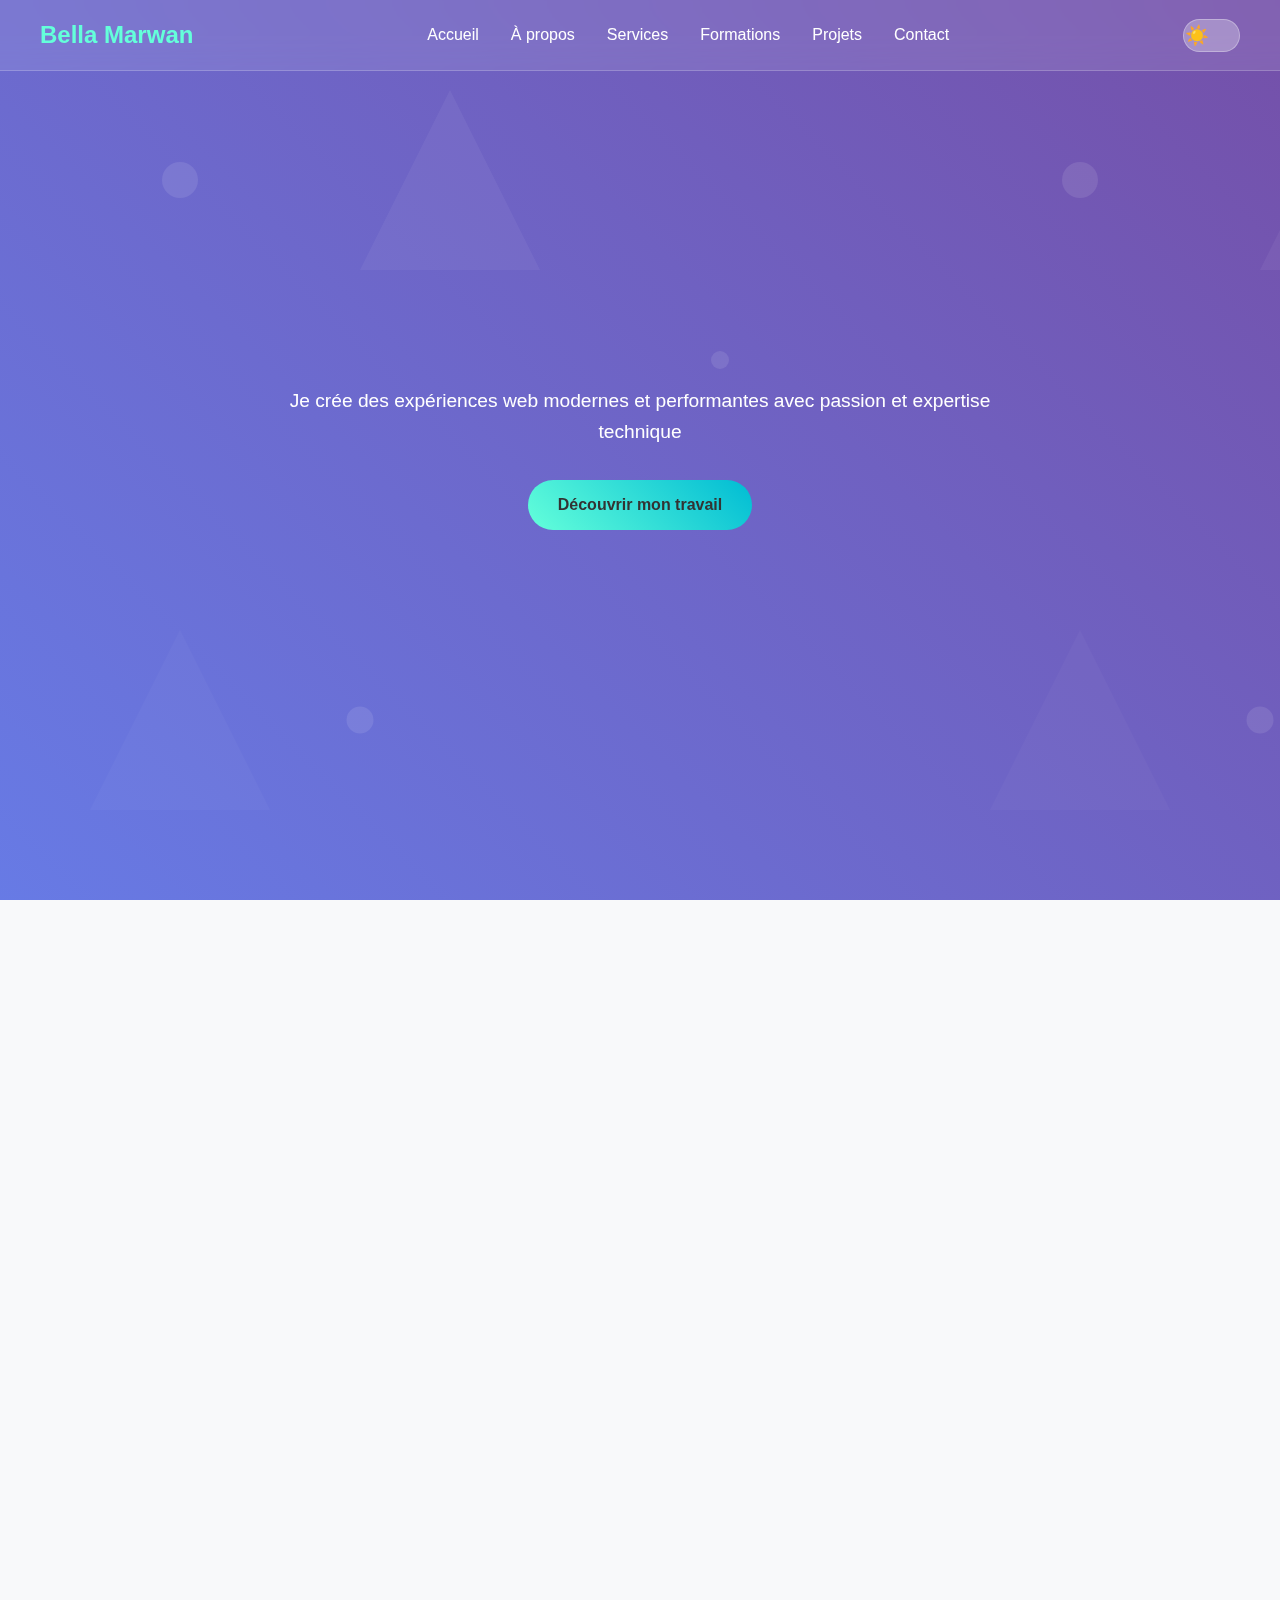
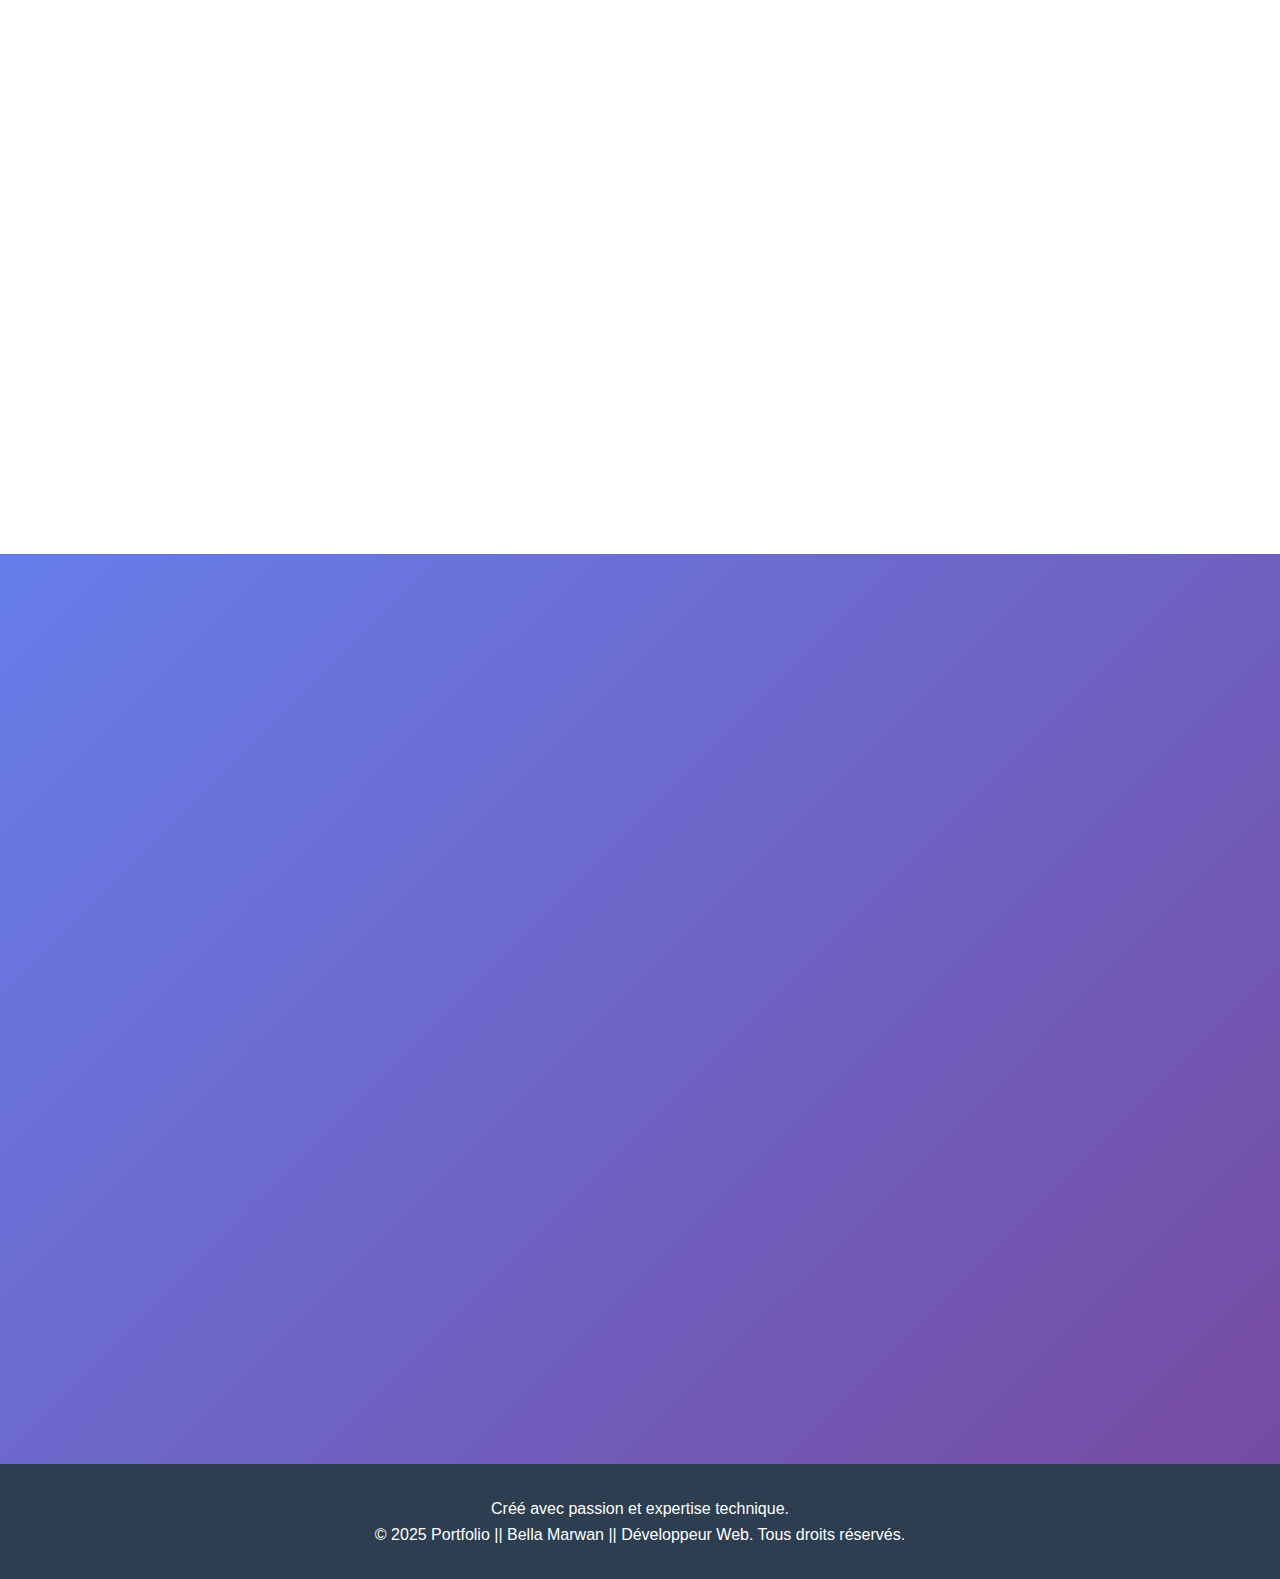
<file: index.html>
<!DOCTYPE html>
<html lang="fr">
  <head>
    <meta charset="UTF-8" />
    <meta name="viewport" content="width=device-width, initial-scale=1.0" />
    <title>Portfolio - Développeur Web</title>
    <link rel="icon" type="image/png" href="Public/mb.png" />
    <link rel="stylesheet" href="style.css" />
  </head>
  <body>
    <!-- Navigation -->
    <nav>
      <div class="nav-container">
        <div class="logo">Bella Marwan</div>
        <ul class="nav-menu">
          <li><a href="#accueil">Accueil</a></li>
          <li><a href="#apropos">À propos</a></li>
          <li><a href="#services">Services</a></li>
          <li><a href="#formations">Formations</a></li>
          <li><a href="#projets">Projets</a></li>
          <li><a href="#contact">Contact</a></li>
        </ul>
        <div class="nav-controls">
          <button
            id="darkModeToggle"
            class="dark-mode-toggle"
            aria-label="Basculer le mode sombre"
          >
            <span class="sun-icon">☀️</span>
            <span class="moon-icon">🌙</span>
          </button>
          <div class="hamburger" id="hamburger">
            <span></span>
            <span></span>
            <span></span>
          </div>
        </div>
      </div>
    </nav>

    <!-- Menu Mobile avec effet cristal -->
    <div class="mobile-menu" id="mobileMenu">
      <ul>
        <li><a href="#accueil" class="mobile-link">Accueil</a></li>
        <li><a href="#apropos" class="mobile-link">À propos</a></li>
        <li><a href="#services" class="mobile-link">Services</a></li>
        <li><a href="#formations" class="mobile-link">Formations</a></li>
        <li><a href="#projets">Projets</a></li>
        <li><a href="#contact" class="mobile-link">Contact</a></li>
      </ul>
      <button
        id="darkModeToggleMobile"
        class="dark-mode-toggle mobile-dark-toggle"
      >
        <span class="sun-icon">☀️</span>
        <span class="moon-icon">🌙</span>
      </button>
    </div>

    <!-- Hero Section avec Parallaxe -->
    <section id="accueil" class="hero">
      <div class="parallax-bg"></div>
      <div class="parallax-layer layer1"></div>
      <div class="parallax-layer layer2"></div>
      <div class="hero-content">
        <h1>Développeur Web Full Stack</h1>
        <p>
          Je crée des expériences web modernes et performantes avec passion et
          expertise technique
        </p>
        <a href="#apropos" class="btn-primary">Découvrir mon travail</a>
      </div>
    </section>

    <!-- Section À propos -->
    <section id="apropos" class="about">
      <div class="container">
        <h2 class="fade-in-up">À Propos de Moi</h2>
        <div class="about-content fade-in-up">
          <div class="about-text">
            <p>
              Bonjour ! Je suis un développeur web passionné avec plusieurs
              années d'expérience dans la création d'applications web modernes
              et responsive. Ma mission est de transformer vos idées en
              solutions digitales innovantes.
            </p>

            <p>
              Je maîtrise les technologies front-end et back-end, ce qui me
              permet de concevoir des expériences utilisateur complètes, de la
              conception à la mise en production. Mon approche combine
              créativité, performance technique et attention aux détails.
            </p>

            <p>
              Toujours à l'affût des dernières tendances technologiques, je
              m'efforce de créer des sites web qui non seulement impressionnent
              visuellement, mais offrent également une expérience utilisateur
              exceptionnelle.
            </p>
          </div>
          <div class="about-image">
            <div class="profile-img">
              <img id="Moi" src="Public/Moi.png" alt="Photo Marwan" />
            </div>
          </div>
        </div>
      </div>
    </section>

    <!-- Section Services -->
    <section id="services">
      <div class="container">
        <h2 class="fade-in-up">Services Proposés</h2>
        <div class="services-grid fade-in-up">
          <div class="service-card">
            <div class="service-icon">🎨</div>
            <h3>Développement Frontend</h3>
            <p>
              Création d'interfaces utilisateur modernes et responsive avec
              HTML5, CSS3, JavaScript, React, Vue.js. Design adaptatif pour tous
              les appareils.
            </p>
          </div>

          <div class="service-card">
            <div class="service-icon">⚙️</div>
            <h3>Développement Backend</h3>
            <p>
              Développement d'APIs robustes et sécurisées avec Node.js, PHP,
              Python. Gestion de bases de données MySQL, MongoDB, PostgreSQL.
            </p>
          </div>

          <div class="service-card">
            <div class="service-icon">🚀</div>
            <h3>Applications Web Complètes</h3>
            <p>
              Développement full-stack d'applications web complexes, e-commerce,
              systèmes de gestion, plateformes collaboratives.
            </p>
          </div>

          <div class="service-card">
            <div class="service-icon">📱</div>
            <h3>Design Responsive</h3>
            <p>
              Création d'expériences utilisateur optimisées pour mobile,
              tablette et desktop. Interface intuitive et performante.
            </p>
          </div>

          <div class="service-card">
            <div class="service-icon">🔧</div>
            <h3>Maintenance & Optimisation</h3>
            <p>
              Maintenance technique, optimisation des performances, mises à jour
              sécuritaires et amélioration continue de vos applications.
            </p>
          </div>

          <div class="service-card">
            <div class="service-icon">💡</div>
            <h3>Conseil & Formation</h3>
            <p>
              Conseil en architecture web, audit de code, formation aux bonnes
              pratiques de développement et accompagnement technique.
            </p>
          </div>
        </div>
      </div>
    </section>

    <!-- Section Formations -->
    <section id="formations" class="formations">
      <div class="container">
        <h2 class="fade-in-up">Mes Formations</h2>
        <div class="formations-timeline fade-in-up">
          <div class="formation-item">
            <div class="formation-date">2023 - 2024</div>
            <h3>Master Développement Web & Mobile</h3>
            <p>
              École Supérieure d'Informatique - Spécialisation en technologies
              modernes, architecture microservices, développement mobile
              hybride.
            </p>
          </div>

          <div class="formation-item">
            <div class="formation-date">2022</div>
            <h3>Certification React.js Avancé</h3>
            <p>
              Formation intensive sur React.js, Redux, Next.js, hooks avancés,
              optimisation des performances et bonnes pratiques de
              développement.
            </p>
          </div>

          <div class="formation-item">
            <div class="formation-date">2021 - 2022</div>
            <h3>Licence Informatique</h3>
            <p>
              Université - Fondamentaux de l'informatique, algorithmique,
              structures de données, programmation orientée objet, bases de
              données.
            </p>
          </div>

          <div class="formation-item">
            <div class="formation-date">2021</div>
            <h3>Formation Full Stack JavaScript</h3>
            <p>
              Bootcamp intensif - Node.js, Express, MongoDB, JavaScript ES6+,
              développement d'APIs REST, déploiement cloud.
            </p>
          </div>

          <div class="formation-item">
            <div class="formation-date">2020</div>
            <h3>Certification Google Cloud Platform</h3>
            <p>
              Formation sur les services cloud, déploiement d'applications,
              gestion des bases de données cloud, sécurité et monitoring.
            </p>
          </div>
        </div>
      </div>
    </section>

    <!-- Section Projets -->
    <section id="projets" class="projects">
      <div class="container">
        <h2 class="fade-in-up">Mes Projets</h2>
        <div class="projects-carousel fade-in-up">
          <div class="carousel-container">
            <button class="carousel-btn prev-btn" id="prevBtn">‹</button>

            <div class="projects-wrapper">
              <div class="project-card active" data-project="1">
                <div class="project-image">
                  <img src="Public/e-com.png" alt="Projet EliteVTC" />
                </div>
                <div class="project-content">
                  <h3>EliteVTC</h3>
                  <p>Site vitrine pour chauffeur VTC</p>
                  <div class="project-tech">
                    <span>Vanilla</span>
                  </div>
                </div>
              </div>

              <div class="project-card" data-project="2">
                <div class="project-image">
                  <img src="Public/dashboard.png" alt="Projet Dashboard" />
                </div>
                <div class="project-content">
                  <h3>Dashboard Analytics</h3>
                  <p>
                    Interface d'administration avec visualisation de données
                  </p>
                  <div class="project-tech">
                    <span>Vue.js</span>
                    <span>Chart.js</span>
                    <span>Firebase</span>
                  </div>
                </div>
              </div>

              <div class="project-card" data-project="3">
                <div class="project-image">
                  <img src="Public/mobApp.png" alt="Projet Snack-Time" />
                </div>
                <div class="project-content">
                  <h3>Snack-Time</h3>
                  <p>Site web d'un restaurant qui propose divers choix</p>
                  <div class="project-tech">
                    <span>HTML</span>
                    <span>CSS3</span>
                    <span>JS</span>
                  </div>
                </div>
              </div>

              <div class="project-card" data-project="4">
                <div class="project-image">
                  <img src="Public/webApp.png" alt="Projet Web App" />
                </div>
                <div class="project-content">
                  <h3>Web App Collaborative</h3>
                  <p>Plateforme collaborative en temps réel</p>
                  <div class="project-tech">
                    <span>Next.js</span>
                    <span>Socket.io</span>
                    <span>PostgreSQL</span>
                  </div>
                </div>
              </div>

              <div class="project-card" data-project="5">
                <div class="project-image">
                  <img src="Public/portfolio.png" alt="Projet Portfolio" />
                </div>
                <div class="project-content">
                  <h3>Portfolio Interactif</h3>
                  <p>Site portfolio avec animations & Dark Mode</p>
                  <div class="project-tech">
                    <span>Javascript</span>

                    <span>CSS3</span>
                  </div>
                </div>
              </div>
            </div>

            <button class="carousel-btn next-btn" id="nextBtn">›</button>
          </div>

          <div class="carousel-indicators">
            <button class="indicator active" data-slide="0"></button>
            <button class="indicator" data-slide="1"></button>
            <button class="indicator" data-slide="2"></button>
            <button class="indicator" data-slide="3"></button>
            <button class="indicator" data-slide="4"></button>
          </div>
        </div>
      </div>
    </section>

    <!-- Section Contact -->
    <section id="contact" class="contact">
      <div class="container">
        <h2 class="fade-in-up">Contactez-Moi</h2>
        <div class="contact-content fade-in-up">
          <div class="contact-form">
            <form id="contactForm">
              <div class="form-group">
                <label for="name">Nom complet</label>
                <input type="text" id="name" name="name" required />
              </div>

              <div class="form-group">
                <label for="email">Email</label>
                <input type="email" id="email" name="email" required />
              </div>

              <div class="form-group">
                <label for="subject">Sujet</label>
                <input type="text" id="subject" name="subject" required />
              </div>

              <div class="form-group">
                <label for="message">Message</label>
                <textarea id="message" name="message" required></textarea>
              </div>

              <button type="submit" class="btn-submit">
                Envoyer le Message
              </button>
            </form>
          </div>

          <div class="contact-info">
            <h3>Informations de Contact</h3>
            <br />
            <div class="contact-item">Email : mbella.dev@gmail.com</div>
            <div class="contact-item">
              LinkedIn : &nbsp;
              <a
                href="https://www.linkedin.com/in/marwan-bella-21a964208/"
                target="_blank"
              >
                <picture>
                  <source
                    srcset="Public/InBug-White.png"
                    media="(prefers-color-scheme: dark)"
                  />
                  <img
                    id="LinkedIn"
                    src="Public/LI-In-Bug.png"
                    alt="Logo LinkedIn"
                  />
                </picture>
              </a>
            </div>
            <div class="contact-item">
              GitHub :
              <a href="https://github.com/imVey" target="_blank"
                ><img
                  id="github"
                  src="Public/GitHub_Logo_White.png"
                  alt="Logo github"
              /></a>
            </div>
            <div class="contact-item">Localisation : Paris, France</div>
            <br />
            <h3 style="margin-top: 2rem">Disponibilité</h3>

            <p>
              Je suis actuellement disponible pour de nouveaux projets.
              N'hésitez pas à me contacter pour discuter de vos besoins en
              développement web.
            </p>
          </div>
        </div>
      </div>
    </section>

    <!-- Footer -->
    <footer>
      <p>
        Créé avec passion et expertise technique.
        <br />
        &copy; 2025 Portfolio || Bella Marwan || Développeur Web. Tous droits
        réservés.
        <br />
      </p>
    </footer>

    <script src="script.js"></script>
  </body>
</html>
</file>
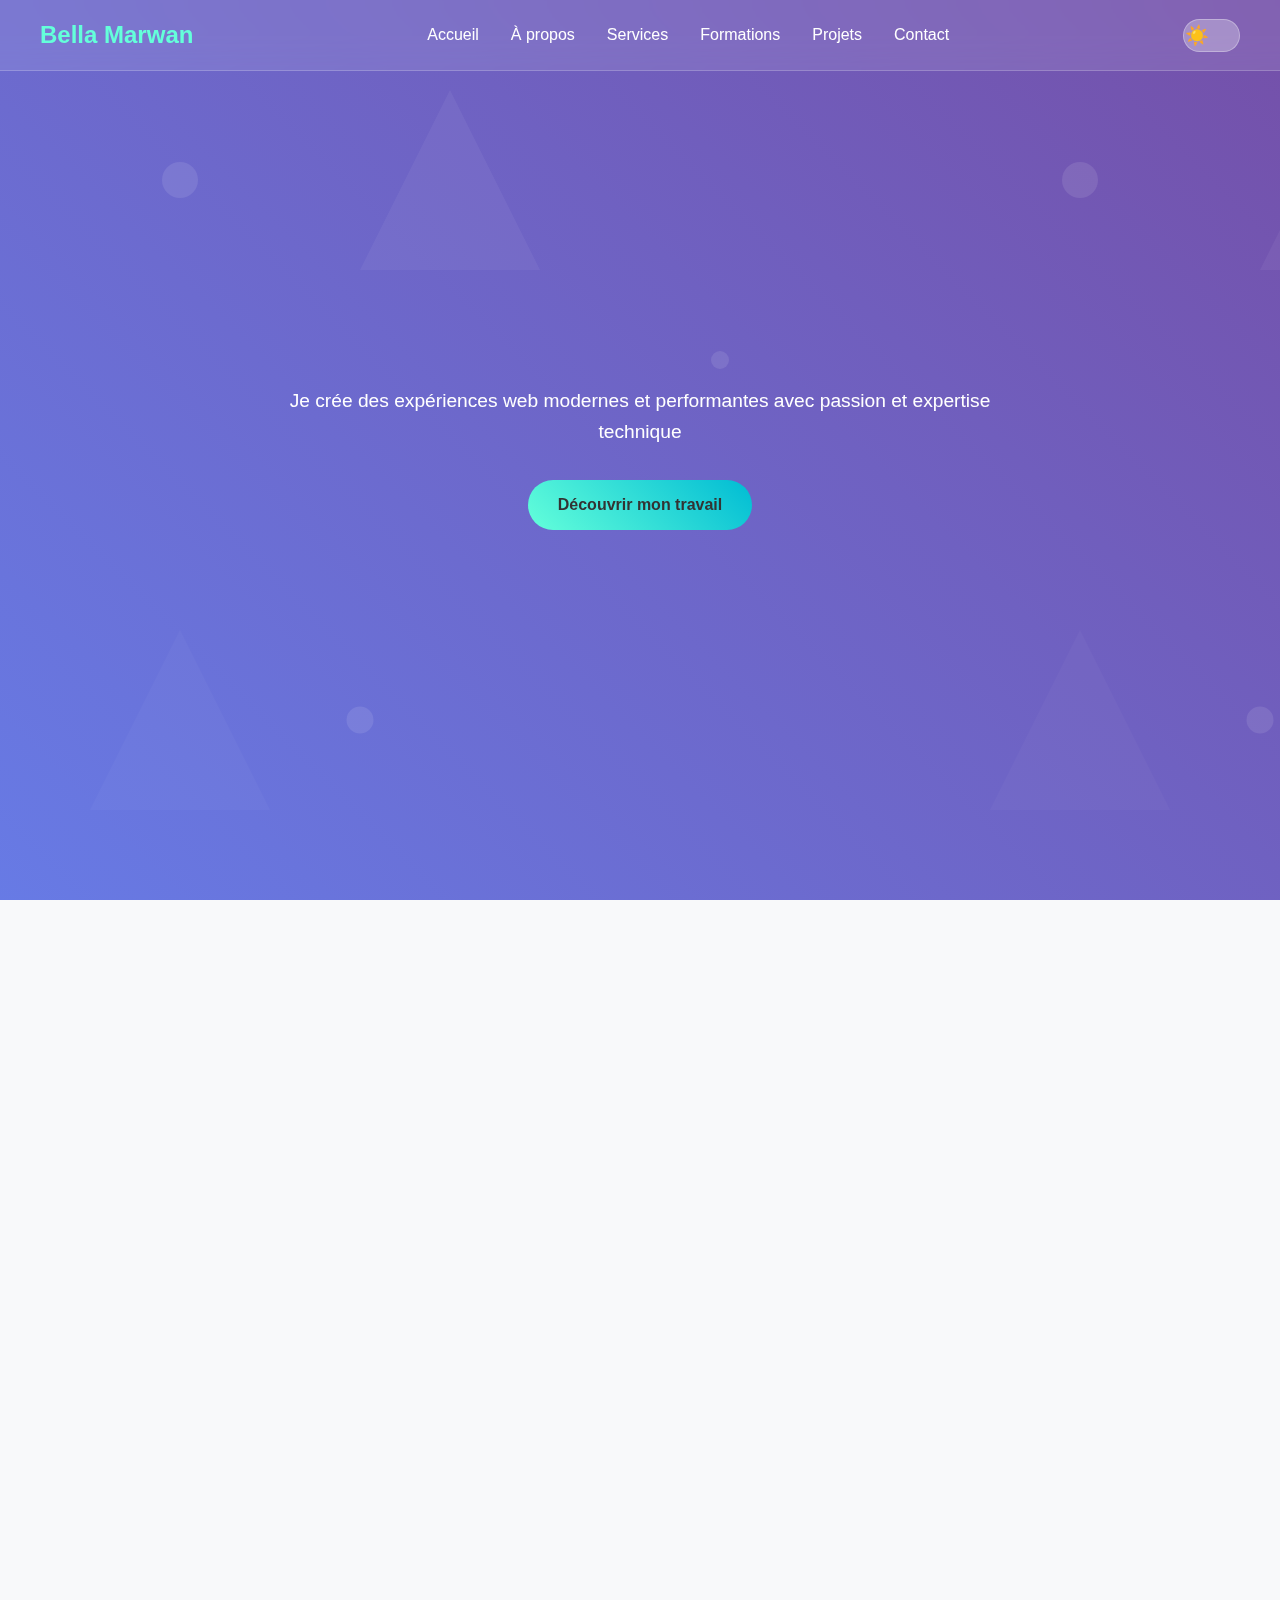
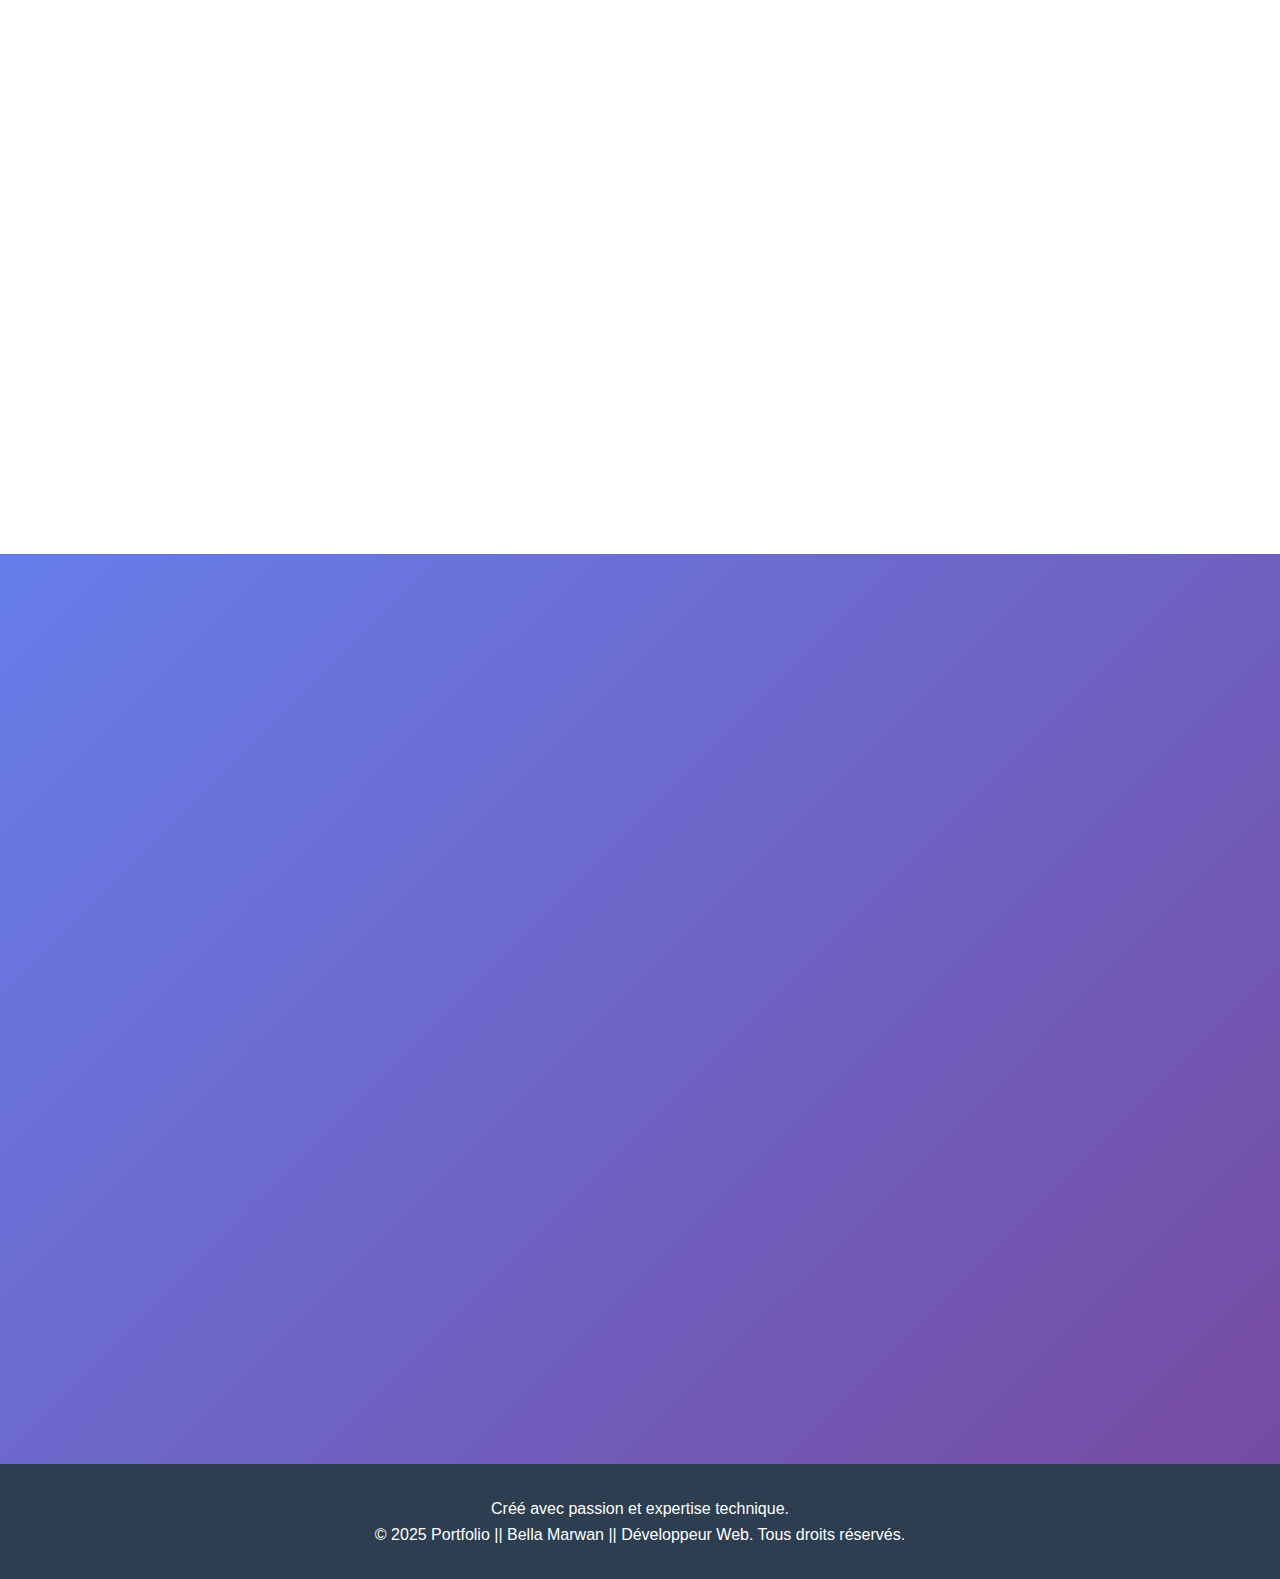
<file: Mon_Folio/index.html>
<!DOCTYPE html>
<html lang="fr">
  <head>
    <meta charset="UTF-8" />
    <meta name="viewport" content="width=device-width, initial-scale=1.0" />
    <title>Portfolio - Développeur Web</title>
    <link rel="icon" type="image/png" href="../Mon_Folio/Public/mb.png" />
    <link rel="stylesheet" href="style.css" />
  </head>
  <body>
    <!-- Navigation -->
    <nav>
      <div class="nav-container">
        <div class="logo">Bella Marwan</div>
        <ul class="nav-menu">
          <li><a href="#accueil">Accueil</a></li>
          <li><a href="#apropos">À propos</a></li>
          <li><a href="#services">Services</a></li>
          <li><a href="#formations">Formations</a></li>
          <li><a href="#projets">Projets</a></li>
          <li><a href="#contact">Contact</a></li>
        </ul>
        <div class="nav-controls">
          <button
            id="darkModeToggle"
            class="dark-mode-toggle"
            aria-label="Basculer le mode sombre"
          >
            <span class="sun-icon">☀️</span>
            <span class="moon-icon">🌙</span>
          </button>
          <div class="hamburger" id="hamburger">
            <span></span>
            <span></span>
            <span></span>
          </div>
        </div>
      </div>
    </nav>

    <!-- Menu Mobile avec effet cristal -->
    <div class="mobile-menu" id="mobileMenu">
      <ul>
        <li><a href="#accueil" class="mobile-link">Accueil</a></li>
        <li><a href="#apropos" class="mobile-link">À propos</a></li>
        <li><a href="#services" class="mobile-link">Services</a></li>
        <li><a href="#formations" class="mobile-link">Formations</a></li>
        <li><a href="#contact" class="mobile-link">Contact</a></li>
      </ul>
      <button
        id="darkModeToggleMobile"
        class="dark-mode-toggle mobile-dark-toggle"
      >
        <span class="sun-icon">☀️</span>
        <span class="moon-icon">🌙</span>
      </button>
    </div>

    <!-- Hero Section avec Parallaxe -->
    <section id="accueil" class="hero">
      <div class="parallax-bg"></div>
      <div class="parallax-layer layer1"></div>
      <div class="parallax-layer layer2"></div>
      <div class="hero-content">
        <h1>Développeur Web Full Stack</h1>
        <p>
          Je crée des expériences web modernes et performantes avec passion et
          expertise technique
        </p>
        <a href="#apropos" class="btn-primary">Découvrir mon travail</a>
      </div>
    </section>

    <!-- Section À propos -->
    <section id="apropos" class="about">
      <div class="container">
        <h2 class="fade-in-up">À Propos de Moi</h2>
        <div class="about-content fade-in-up">
          <div class="about-text">
            <p>
              Bonjour ! Je suis un développeur web passionné avec plusieurs
              années d'expérience dans la création d'applications web modernes
              et responsive. Ma mission est de transformer vos idées en
              solutions digitales innovantes.
            </p>

            <p>
              Je maîtrise les technologies front-end et back-end, ce qui me
              permet de concevoir des expériences utilisateur complètes, de la
              conception à la mise en production. Mon approche combine
              créativité, performance technique et attention aux détails.
            </p>

            <p>
              Toujours à l'affût des dernières tendances technologiques, je
              m'efforce de créer des sites web qui non seulement impressionnent
              visuellement, mais offrent également une expérience utilisateur
              exceptionnelle.
            </p>
          </div>
          <div class="about-image">
            <div class="profile-img">
              <img
                id="Moi"
                src="../Mon_Folio/Public/Moi.png"
                alt="Photo Marwan"
              />
            </div>
          </div>
        </div>
      </div>
    </section>

    <!-- Section Services -->
    <section id="services">
      <div class="container">
        <h2 class="fade-in-up">Services Proposés</h2>
        <div class="services-grid fade-in-up">
          <div class="service-card">
            <div class="service-icon">🎨</div>
            <h3>Développement Frontend</h3>
            <p>
              Création d'interfaces utilisateur modernes et responsive avec
              HTML5, CSS3, JavaScript, React, Vue.js. Design adaptatif pour tous
              les appareils.
            </p>
          </div>

          <div class="service-card">
            <div class="service-icon">⚙️</div>
            <h3>Développement Backend</h3>
            <p>
              Développement d'APIs robustes et sécurisées avec Node.js, PHP,
              Python. Gestion de bases de données MySQL, MongoDB, PostgreSQL.
            </p>
          </div>

          <div class="service-card">
            <div class="service-icon">🚀</div>
            <h3>Applications Web Complètes</h3>
            <p>
              Développement full-stack d'applications web complexes, e-commerce,
              systèmes de gestion, plateformes collaboratives.
            </p>
          </div>

          <div class="service-card">
            <div class="service-icon">📱</div>
            <h3>Design Responsive</h3>
            <p>
              Création d'expériences utilisateur optimisées pour mobile,
              tablette et desktop. Interface intuitive et performante.
            </p>
          </div>

          <div class="service-card">
            <div class="service-icon">🔧</div>
            <h3>Maintenance & Optimisation</h3>
            <p>
              Maintenance technique, optimisation des performances, mises à jour
              sécuritaires et amélioration continue de vos applications.
            </p>
          </div>

          <div class="service-card">
            <div class="service-icon">💡</div>
            <h3>Conseil & Formation</h3>
            <p>
              Conseil en architecture web, audit de code, formation aux bonnes
              pratiques de développement et accompagnement technique.
            </p>
          </div>
        </div>
      </div>
    </section>

    <!-- Section Formations -->
    <section id="formations" class="formations">
      <div class="container">
        <h2 class="fade-in-up">Mes Formations</h2>
        <div class="formations-timeline fade-in-up">
          <div class="formation-item">
            <div class="formation-date">2023 - 2024</div>
            <h3>Master Développement Web & Mobile</h3>
            <p>
              École Supérieure d'Informatique - Spécialisation en technologies
              modernes, architecture microservices, développement mobile
              hybride.
            </p>
          </div>

          <div class="formation-item">
            <div class="formation-date">2022</div>
            <h3>Certification React.js Avancé</h3>
            <p>
              Formation intensive sur React.js, Redux, Next.js, hooks avancés,
              optimisation des performances et bonnes pratiques de
              développement.
            </p>
          </div>

          <div class="formation-item">
            <div class="formation-date">2021 - 2022</div>
            <h3>Licence Informatique</h3>
            <p>
              Université - Fondamentaux de l'informatique, algorithmique,
              structures de données, programmation orientée objet, bases de
              données.
            </p>
          </div>

          <div class="formation-item">
            <div class="formation-date">2021</div>
            <h3>Formation Full Stack JavaScript</h3>
            <p>
              Bootcamp intensif - Node.js, Express, MongoDB, JavaScript ES6+,
              développement d'APIs REST, déploiement cloud.
            </p>
          </div>

          <div class="formation-item">
            <div class="formation-date">2020</div>
            <h3>Certification Google Cloud Platform</h3>
            <p>
              Formation sur les services cloud, déploiement d'applications,
              gestion des bases de données cloud, sécurité et monitoring.
            </p>
          </div>
        </div>
      </div>
    </section>

    <!-- Section Projets -->
    <section id="projets" class="projects">
      <div class="container">
        <h2 class="fade-in-up">Mes Projets</h2>
        <div class="projects-carousel fade-in-up">
          <div class="carousel-container">
            <button class="carousel-btn prev-btn" id="prevBtn">‹</button>

            <div class="projects-wrapper">
              <div class="project-card active" data-project="1">
                <div class="project-image">
                  <img
                    src="../Mon_Folio/Public/Moi.png"
                    alt="Projet E-commerce"
                  />
                </div>
                <div class="project-content">
                  <h3>E-commerce Modern</h3>
                  <p>
                    Application e-commerce complète avec React.js et Node.js
                  </p>
                  <div class="project-tech">
                    <span>React</span>
                    <span>Node.js</span>
                    <span>MongoDB</span>
                  </div>
                </div>
              </div>

              <div class="project-card" data-project="2">
                <div class="project-image">
                  <img
                    src="../Mon_Folio/Public/Moi.png"
                    alt="Projet Dashboard"
                  />
                </div>
                <div class="project-content">
                  <h3>Dashboard Analytics</h3>
                  <p>
                    Interface d'administration avec visualisation de données
                  </p>
                  <div class="project-tech">
                    <span>Vue.js</span>
                    <span>Chart.js</span>
                    <span>Firebase</span>
                  </div>
                </div>
              </div>

              <div class="project-card" data-project="3">
                <div class="project-image">
                  <img
                    src="../Mon_Folio/Public/Moi.png"
                    alt="Projet Mobile App"
                  />
                </div>
                <div class="project-content">
                  <h3>Application Mobile</h3>
                  <p>App mobile cross-platform avec React Native</p>
                  <div class="project-tech">
                    <span>React Native</span>
                    <span>Redux</span>
                    <span>API REST</span>
                  </div>
                </div>
              </div>

              <div class="project-card" data-project="4">
                <div class="project-image">
                  <img src="../Mon_Folio/Public/Moi.png" alt="Projet Web App" />
                </div>
                <div class="project-content">
                  <h3>Web App Collaborative</h3>
                  <p>Plateforme collaborative en temps réel</p>
                  <div class="project-tech">
                    <span>Next.js</span>
                    <span>Socket.io</span>
                    <span>PostgreSQL</span>
                  </div>
                </div>
              </div>

              <div class="project-card" data-project="5">
                <div class="project-image">
                  <img
                    src="../Mon_Folio/Public/Moi.png"
                    alt="Projet Portfolio"
                  />
                </div>
                <div class="project-content">
                  <h3>Portfolio Interactif</h3>
                  <p>Site portfolio avec animations 3D et effets visuels</p>
                  <div class="project-tech">
                    <span>Three.js</span>
                    <span>GSAP</span>
                    <span>CSS3</span>
                  </div>
                </div>
              </div>
            </div>

            <button class="carousel-btn next-btn" id="nextBtn">›</button>
          </div>

          <div class="carousel-indicators">
            <button class="indicator active" data-slide="0"></button>
            <button class="indicator" data-slide="1"></button>
            <button class="indicator" data-slide="2"></button>
            <button class="indicator" data-slide="3"></button>
            <button class="indicator" data-slide="4"></button>
          </div>
        </div>
      </div>
    </section>

    <!-- Section Contact -->
    <section id="contact" class="contact">
      <div class="container">
        <h2 class="fade-in-up">Contactez-Moi</h2>
        <div class="contact-content fade-in-up">
          <div class="contact-form">
            <form id="contactForm">
              <div class="form-group">
                <label for="name">Nom complet</label>
                <input type="text" id="name" name="name" required />
              </div>

              <div class="form-group">
                <label for="email">Email</label>
                <input type="email" id="email" name="email" required />
              </div>

              <div class="form-group">
                <label for="subject">Sujet</label>
                <input type="text" id="subject" name="subject" required />
              </div>

              <div class="form-group">
                <label for="message">Message</label>
                <textarea id="message" name="message" required></textarea>
              </div>

              <button type="submit" class="btn-submit">
                Envoyer le Message
              </button>
            </form>
          </div>

          <div class="contact-info">
            <h3>Informations de Contact</h3>
            <br />
            <div class="contact-item">Email : mb.dev@gmail.com</div>
            <div class="contact-item">
              LinkedIn : &nbsp;
              <a
                href="https://www.linkedin.com/in/marwan-bella-21a964208/"
                target="_blank"
              >
                <picture>
                  <source
                    srcset="../Mon_Folio/Public/InBug-White.png"
                    media="(prefers-color-scheme: dark)"
                  />
                  <img
                    id="LinkedIn"
                    src="../Mon_Folio/Public/LI-In-Bug.png"
                    alt="Logo LinkedIn"
                  />
                </picture>
              </a>
            </div>
            <div class="contact-item">
              GitHub :
              <a href="https://github.com/imVey" target="_blank"
                ><img
                  id="github"
                  src="../Mon_Folio/Public/GitHub_Logo_White.png"
                  alt="Logo github"
              /></a>
            </div>
            <div class="contact-item">Localisation : Paris, France</div>
            <br />
            <h3 style="margin-top: 2rem">Disponibilité</h3>

            <p>
              Je suis actuellement disponible pour de nouveaux projets.
              N'hésitez pas à me contacter pour discuter de vos besoins en
              développement web.
            </p>
          </div>
        </div>
      </div>
    </section>

    <!-- Footer -->
    <footer>
      <p>
        Créé avec passion et expertise technique.
        <br />
        &copy; 2025 Portfolio || Bella Marwan || Développeur Web. Tous droits
        réservés.
        <br />
      </p>
    </footer>

    <script src="script.js"></script>
  </body>
</html>
</file>
<file: style.css>
/* Variables CSS pour les couleurs */
:root {
  --bg-primary: #ffffff;
  --bg-secondary: #f8f9fa;
  --text-primary: #333333;
  --text-secondary: #2c3e50;
  --card-bg: #ffffff;
  --shadow: rgba(0, 0, 0, 0.1);
  --shadow-hover: rgba(0, 0, 0, 0.15);
}

[data-theme="dark"] {
  --bg-primary: #1a1a1a;
  --bg-secondary: #2d2d2d;
  --text-primary: #ffffff;
  --text-secondary: #64ffda;
  --card-bg: #333333;
  --shadow: rgba(0, 0, 0, 0.3);
  --shadow-hover: rgba(0, 0, 0, 0.4);
}

* {
  margin: 0;
  padding: 0;
  box-sizing: border-box;
}

body {
  font-family: "Arial", sans-serif;
  line-height: 1.6;
  color: var(--text-primary);
  background-color: var(--bg-primary);
  overflow-x: hidden;
  transition: background-color 0.3s ease, color 0.3s ease;
}

/* Navigation */
nav {
  position: fixed;
  top: 0;
  width: 100%;
  background: rgba(255, 255, 255, 0.1);
  backdrop-filter: blur(15px);
  -webkit-backdrop-filter: blur(15px);
  border-bottom: 1px solid rgba(255, 255, 255, 0.2);
  z-index: 1000;
  padding: 1rem 2rem;
  transition: all 0.3s ease;
}

.nav-container {
  display: flex;
  justify-content: space-between;
  align-items: center;
  max-width: 1200px;
  margin: 0 auto;
}

.nav-controls {
  display: flex;
  align-items: center;
  gap: 1rem;
}

.logo {
  color: #64ffda;
  font-size: 1.5rem;
  font-weight: bold;
}

.nav-menu {
  display: flex;
  justify-content: center;
  list-style: none;
  gap: 2rem;
}

.nav-menu a {
  color: white;
  text-decoration: none;
  font-weight: 500;
  transition: color 0.3s ease;
}

.nav-menu a:hover {
  color: #64ffda;
}

/* Dark Mode Toggle */
.dark-mode-toggle {
  background: rgba(255, 255, 255, 0.2);
  border: 1px solid rgba(255, 255, 255, 0.3);
  border-radius: 25px;
  padding: 4px 1px;
  cursor: pointer;
  transition: all 0.3s ease;
  position: relative;
  overflow: hidden;
  backdrop-filter: blur(10px);
  display: flex;
  align-items: center;
  gap: 5px;
}

.dark-mode-toggle:hover {
  background: rgba(255, 255, 255, 0.3);
  transform: translateY(-2px);
}

.dark-mode-toggle .sun-icon,
.dark-mode-toggle .moon-icon {
  font-size: 1.2rem;
  transition: all 0.3s ease;
}

.dark-mode-toggle .moon-icon {
  opacity: 0;
  transform: translateX(+100%);
  position: relative;
}

.mobile-dark-toggle {
  margin-top: 2rem;
  background: rgba(255, 255, 255, 0.1);
}

/* Menu hamburger */
.hamburger {
  display: none;
  flex-direction: column;
  cursor: pointer;
  padding: 5px;
  z-index: 1001;
}

.hamburger span {
  width: 25px;
  height: 3px;
  background: white;
  margin: 3px 0;
  transition: 0.3s;
  border-radius: 3px;
}

.hamburger.active span:nth-child(1) {
  transform: rotate(-45deg) translate(-5px, 6px);
}

.hamburger.active span:nth-child(2) {
  opacity: 0;
}

.hamburger.active span:nth-child(3) {
  transform: rotate(45deg) translate(-5px, -6px);
}

/* Menu mobile avec effet cristal */
.mobile-menu {
  position: fixed;
  top: 0;
  left: 0;
  width: 100%;
  height: 100vh;
  background: rgba(255, 255, 255, 0.1);
  backdrop-filter: blur(20px);
  -webkit-backdrop-filter: blur(20px);
  display: flex;
  flex-direction: column;
  justify-content: center;
  align-items: center;
  transform: translateX(-100%);
  transition: transform 0.3s ease-in-out;
  z-index: 999;
  border-right: 1px solid rgba(255, 255, 255, 0.2);
}

.mobile-menu.active {
  transform: translateX(0);
}

.mobile-menu ul {
  list-style: none;
  text-align: center;
}

.mobile-menu li {
  margin: 2rem 0;
  opacity: 0;
  transform: translateY(20px);
  animation: fadeInUp 0.5s ease forwards;
}

.mobile-menu.active li:nth-child(1) {
  animation-delay: 0.1s;
}
.mobile-menu.active li:nth-child(2) {
  animation-delay: 0.2s;
}
.mobile-menu.active li:nth-child(3) {
  animation-delay: 0.3s;
}
.mobile-menu.active li:nth-child(4) {
  animation-delay: 0.4s;
}
.mobile-menu.active li:nth-child(5) {
  animation-delay: 0.5s;
}

.mobile-menu a {
  color: white;
  text-decoration: none;
  font-size: 1.8rem;
  font-weight: 600;
  padding: 1rem 2rem;
  border-radius: 10px;
  transition: all 0.3s ease;
  display: block;
  background: rgba(255, 255, 255, 0.1);
  border: 1px solid rgba(255, 255, 255, 0.2);
  backdrop-filter: blur(10px);
}

.mobile-menu a:hover {
  color: #64ffda;
  background: rgba(100, 255, 218, 0.1);
  border-color: #64ffda;
  transform: translateY(-5px);
  box-shadow: 0 10px 25px rgba(100, 255, 218, 0.3);
}

/* Section Parallax Hero */
.hero {
  height: 100vh;
  position: relative;
  display: flex;
  align-items: center;
  justify-content: center;
  text-align: center;
  color: white;
  overflow: hidden;
}

.parallax-bg {
  position: absolute;
  top: 0;
  left: 0;
  width: 120%;
  height: 120%;
  background: linear-gradient(45deg, #667eea 0%, #764ba2 100%);
  transform: translateZ(0);
  will-change: transform;
}

.parallax-layer {
  position: absolute;
  width: 100%;
  height: 100%;
  opacity: 0.1;
}

.layer1 {
  background: url('data:image/svg+xml,<svg xmlns="http://www.w3.org/2000/svg" viewBox="0 0 100 100"><circle cx="20" cy="20" r="2" fill="white"/><circle cx="80" cy="40" r="1" fill="white"/><circle cx="40" cy="80" r="1.5" fill="white"/></svg>');
  animation: float 20s infinite linear;
}

.layer2 {
  background: url('data:image/svg+xml,<svg xmlns="http://www.w3.org/2000/svg" viewBox="0 0 100 100"><polygon points="50,10 60,30 40,30" fill="white" opacity="0.5"/><polygon points="20,70 30,90 10,90" fill="white" opacity="0.3"/></svg>');
  animation: float 15s infinite linear reverse;
}

@keyframes float {
  0% {
    transform: translateX(-100px) rotate(0deg);
  }
  100% {
    transform: translateX(100vw) rotate(360deg);
  }
}

.hero-content {
  position: relative;
  z-index: 10;
  max-width: 800px;
  padding: 2rem;
}

.hero h1 {
  font-size: 3.5rem;
  margin-bottom: 1rem;
  animation: fadeInUp 3s ease-out;
}

.hero p {
  font-size: 1.2rem;
  margin-bottom: 2rem;
  animation: fadeInUp 1s ease-out 0.5s both;
}

.btn-primary {
  display: inline-block;
  background: linear-gradient(45deg, #64ffda, #00bcd4);
  color: #333;
  padding: 12px 30px;
  text-decoration: none;
  border-radius: 50px;
  font-weight: bold;
  transition: transform 0.3s ease, box-shadow 0.3s ease;
  animation: fadeInUp 1s ease-out 1s both;
}

.btn-primary:hover {
  transform: translateY(-3px);
  box-shadow: 0 10px 30px rgba(100, 255, 218, 0.3);
}

@keyframes fadeInUp {
  from {
    opacity: 0;
    transform: translateY(30px);
  }
  to {
    opacity: 1;
    transform: translateY(0);
  }
}

/* Sections */
section {
  padding: 6rem 0;
  width: 100%;
}

.container {
  max-width: 1200px;
  margin: 0 auto;
  padding: 0 2rem;
}

h2 {
  font-size: 2.5rem;
  text-align: center;
  margin-bottom: 3rem;
  color: var(--text-secondary);
  position: relative;
}

h2::after {
  content: "";
  display: block;
  width: 80px;
  height: 3px;
  background: linear-gradient(45deg, #64ffda, #00bcd4);
  margin: 1rem auto;
}

/* Section À propos */
.about {
  background: var(--bg-secondary);
}

.about-content {
  display: grid;
  grid-template-columns: 1fr 1fr;
  gap: 4rem;
  align-items: center;
}

.about-text {
  font-size: 1.1rem;
  line-height: 1.8;
  text-align: justify;
}

.about-text p {
  color: var(--text-primary);
  margin-bottom: 1.5rem;
}

.about-image {
  text-align: center;
}

.profile-img {
  width: 100px;
  height: 500px;
  border-radius: 50%;
  object-fit: cover;
  object-position: center;
  display: block;
  margin: 0 auto;
  animation: pulse 2s infinite; /* optionnel */
}

#Moi {
  width: 400px;
  height: 400px;
  border-radius: 50%;
  box-shadow: 0 10px 30px rgba(0, 0, 0, 0.3), 0 5px 15px rgba(0, 0, 0, 0.2),
    0 0 0 3px rgba(255, 255, 255, 0.1);
}

@keyframes pulse {
  0%,
  100% {
    transform: scale(1);
  }
  50% {
    transform: scale(1.05);
  }
}

/* Section Services */
.services-grid {
  display: grid;
  grid-template-columns: repeat(auto-fit, minmax(300px, 1fr));
  gap: 2rem;
}

.service-card {
  background: white;
  padding: 2rem;
  border-radius: 15px;
  box-shadow: 0 10px 30px rgba(0, 0, 0, 0.1);
  text-align: center;
  transition: transform 0.3s ease, box-shadow 0.3s ease;
  border: 2px solid transparent;
}

.service-card:hover {
  transform: translateY(-10px);
  box-shadow: 0 20px 40px rgba(0, 0, 0, 0.15);
  border-color: #64ffda;
}

.service-icon {
  width: 80px;
  height: 80px;
  background: linear-gradient(45deg, #64ffda, #00bcd4);
  border-radius: 50%;
  display: flex;
  align-items: center;
  justify-content: center;
  margin: 0 auto 1rem;
  font-size: 2rem;
}

.service-card h3 {
  margin-bottom: 1rem;
  color: #2c3e50;
}

/* Section Formations */
.formations {
  background: #f8f9fa;
}

.formations-timeline {
  position: relative;
  max-width: 800px;
  margin: 0 auto;
}

.formations-timeline::before {
  content: "";
  position: absolute;
  left: 50%;
  top: 0;
  bottom: 0;
  width: 3px;
  background: linear-gradient(45deg, #64ffda, #00bcd4);
  transform: translateX(-50%);
}

.formation-item {
  position: relative;
  margin-bottom: 3rem;
  padding: 2rem;
  background: white;
  border-radius: 15px;
  box-shadow: 0 10px 30px rgba(0, 0, 0, 0.1);
  width: calc(50% - 2rem);
  transition: transform 0.3s ease;
}

.formation-item:nth-child(odd) {
  left: 0;
}

.formation-item:nth-child(even) {
  left: calc(50% + 2rem);
}

.formation-item::before {
  content: "";
  position: absolute;
  width: 20px;
  height: 20px;
  background: #64ffda;
  border-radius: 50%;
  top: 2rem;
}

.formation-item:nth-child(odd)::before {
  right: -2.5rem;
}

.formation-item:nth-child(even)::before {
  left: -2.5rem;
}

.formation-item:hover {
  transform: scale(1.02);
}

.formation-date {
  color: #64ffda;
  font-weight: bold;
  margin-bottom: 0.5rem;
}

/* Section Contact */
.contact {
  background: linear-gradient(135deg, #667eea 0%, #764ba2 100%);
  color: white;
}

.contact h2 {
  color: white;
}

.contact-content {
  display: grid;
  grid-template-columns: 1fr 1fr;
  gap: 4rem;
  align-items: start;
}

.contact-form {
  background: rgba(255, 255, 255, 0.1);
  padding: 2rem;
  border-radius: 15px;
  backdrop-filter: blur(10px);
}

.form-group {
  margin-bottom: 1.5rem;
}

.form-group label {
  display: block;
  margin-bottom: 0.5rem;
  font-weight: 500;
}

.form-group input,
.form-group textarea {
  width: 100%;
  padding: 12px;
  border: none;
  border-radius: 8px;
  background: rgba(255, 255, 255, 0.9);
  color: #333;
  font-size: 1rem;
}

.form-group textarea {
  height: 120px;
  resize: vertical;
}

.btn-submit {
  background: #64ffda;
  color: #333;
  padding: 12px 30px;
  border: none;
  border-radius: 50px;
  font-weight: bold;
  cursor: pointer;
  transition: all 0.3s ease;
}

.btn-submit:hover {
  background: #00bcd4;
  transform: translateY(-2px);
}

.contact-info h3 {
  margin-bottom: 1rem;
  color: #64ffda;
}

.contact-item {
  display: flex;
  align-items: center;
  margin-bottom: 1rem;
  font-size: 1.1rem;
}

.contact-item::before {
  content: "▶";
  color: #64ffda;
  margin-right: 1rem;
  font-size: 0.8rem;
}

/* Footer */
footer {
  background: var(--text-secondary);
  color: white;
  text-align: center;
  padding: 2rem;
}

[data-theme="dark"] footer {
  background: #0a0a0a;
}

/* Responsive */
@media (max-width: 768px) {
  .hero h1 {
    font-size: 2.5rem;
  }

  .about-content,
  .contact-content {
    grid-template-columns: 1fr;
    gap: 2rem;
  }

  .formation-item {
    width: 100%;
    left: 0 !important;
  }

  .formation-item::before {
    left: -1.5rem !important;
  }

  .formations-timeline::before {
    left: 0;
  }

  section {
    padding: 4rem 1rem;
  }

  /* Navigation mobile */
  .nav-menu {
    display: none;
  }

  .hamburger {
    display: flex;
  }

  nav {
    padding: 1rem;
  }

  .hero-content {
    padding: 1rem;
  }

  .hero h1 {
    font-size: 2rem;
  }

  .hero p {
    font-size: 1rem;
  }

  .services-grid {
    grid-template-columns: 1fr;
    gap: 1.5rem;
  }

  .profile-img {
    width: 200px;
    height: 200px;
    font-size: 3rem;
  }

  h2 {
    font-size: 2rem;
  }
}

@media (max-width: 480px) {
  .hero h1 {
    font-size: 1.8rem;
  }

  .contact-form {
    padding: 1.5rem;
  }

  .formation-item {
    padding: 1.5rem;
  }

  .service-card {
    padding: 1.5rem;
  }
}

/* Animation de défilement */
.fade-in-up {
  opacity: 0;
  transform: translateY(30px);
  transition: all 0.6s ease;
}

.fade-in-up.visible {
  opacity: 1;
  transform: translateY(0);
}

/* Animations et transitions pour le dark mode */
[data-theme="dark"] .dark-mode-toggle .sun-icon {
  opacity: 0;
  transform: translateX(-100%);
}

[data-theme="dark"] .dark-mode-toggle .moon-icon {
  opacity: 1;
  transform: translateX(0);
  position: static;
}

[data-theme="dark"] .mobile-menu {
  background: rgba(0, 0, 0, 0.2);
  border-right: 1px solid rgba(255, 255, 255, 0.1);
}

[data-theme="dark"] .mobile-menu a {
  background: rgba(255, 255, 255, 0.05);
  border: 1px solid rgba(255, 255, 255, 0.1);
}

/* Styles dark mode pour Services & Formations */
[data-theme="dark"] .service-card,
[data-theme="dark"] .formation-item {
  background: var(--card-bg); /* fond sombre */
  color: var(--text-primary); /* texte clair */
  box-shadow: 0 4px 12px rgba(0, 0, 0, 0.4); /* ombre douce sombre */
  border: 1px solid rgba(255, 255, 255, 0.1); /* bordure fine claire */
  transition: transform 0.2s ease, box-shadow 0.2s ease;
}

/* Titres en couleur secondaire pour contraste */
[data-theme="dark"] .service-card h3,
[data-theme="dark"] .formation-item h3 {
  color: var(--text-secondary);
}

/* Icônes accentuées */
[data-theme="dark"] .service-card i,
[data-theme="dark"] .formation-item i {
  color: var(--accent-color);
}

/* Effet hover en dark mode */
[data-theme="dark"] .service-card:hover,
[data-theme="dark"] .formation-item:hover {
  transform: translateY(-5px); /* petit effet d’élévation */
  box-shadow: 0 6px 20px rgba(0, 0, 0, 0.6); /* ombre plus marquée */
  border-color: var(--accent-color); /* met en valeur la bordure */
}

/* =====================
   Dark Mode Services & Formations
   ===================== */
[data-theme="dark"] .service-card,
[data-theme="dark"] .formation-item {
  background: var(--card-bg); /* fond sombre */
  color: var(--text-primary); /* texte clair */
  box-shadow: 0 4px 12px rgba(0, 0, 0, 0.4);
  border: 1px solid rgba(255, 255, 255, 0.1);
  transition: all 0.3s ease; /* transition douce pour hover et theme */
}

[data-theme="dark"] .service-card h3,
[data-theme="dark"] .formation-item h3 {
  color: var(--text-secondary);
}

[data-theme="dark"] .service-card i,
[data-theme="dark"] .formation-item i {
  color: var(--accent-color);
}

[data-theme="dark"] .service-card:hover,
[data-theme="dark"] .formation-item:hover {
  transform: translateY(-5px);
  box-shadow: 0 6px 20px rgba(0, 0, 0, 0.6);
  border-color: var(--accent-color);
}

[data-theme="dark"] .formations {
  background: var(--card-bg);
}

[data-theme="dark"] .contact {
  background: rgba(0, 0, 0, 0.3);
}

[data-theme="dark"] .parallax-bg {
  background: rgba(0, 0, 0, 0.3);
}

/* Animation pour l'effet de particules */
@keyframes particleFloat {
  to {
    transform: translateY(-100vh) rotate(360deg);
    opacity: 0;
  }
}
#github {
  width: 100px; /* largeur fixée */
  height: auto; /* hauteur s’adapte automatiquement */
  transition: transform 0.3s, box-shadow 0.3s;
}

#github:hover {
  transform: translateY(-5px);
}

#LinkedIn {
  width: 40px; /* largeur fixée */
  height: auto; /* hauteur s’adapte automatiquement */
  transition: transform 0.3s, box-shadow 0.3s;
  padding-bottom: 25%;
}

#LinkedIn:hover {
  transform: translateY(-5px);
}

/* Section Projets - 3 cartes côte à côte comme dans l'image */
.projects {
  background: var(--bg-primary);
  padding: 6rem 0;
  overflow: hidden;
}

.projects-carousel {
  position: relative;
  max-width: 1400px;
  margin: 0 auto;
  padding: 0 80px; /* Espace pour les boutons de navigation */
}

.carousel-container {
  position: relative;
  width: 100%;
  overflow: hidden;
  border-radius: 20px;
}

.projects-wrapper {
  display: flex;
  gap: 30px;
  padding: 2rem 0;
  transition: transform 0.6s cubic-bezier(0.25, 0.46, 0.45, 0.94);
  align-items: stretch;
  min-height: 500px;
}

.project-card {
  background: var(--card-bg);
  border-radius: 20px;
  overflow: hidden;
  cursor: pointer;
  transition: all 0.4s cubic-bezier(0.25, 0.46, 0.45, 0.94);
  box-shadow: 0 15px 40px var(--shadow);
  /* Exactement 1/3 de l'espace disponible */
  flex: 0 0 calc(33.333% - 20px);
  width: calc(33.333% - 20px);
  height: 450px;
  position: relative;
  border: 3px solid transparent;
  transform: scale(1);
  opacity: 1;
}

/* Toutes les cartes sont égales, pas de carte "centrale" */
.project-card:hover {
  transform: translateY(-10px) scale(1.02);
  box-shadow: 0 25px 60px var(--shadow-hover);
  border-color: #64ffda;
}

.project-card::before {
  content: "";
  position: absolute;
  top: 0;
  left: 0;
  right: 0;
  bottom: 0;
  background: linear-gradient(
    45deg,
    rgba(100, 255, 218, 0.1),
    rgba(0, 188, 212, 0.1)
  );
  opacity: 0;
  transition: opacity 0.3s ease;
  z-index: 1;
}

.project-card:hover::before {
  opacity: 1;
}

.project-image {
  width: 100%;
  height: 60%;
  overflow: hidden;
  position: relative;
}

.project-image img {
  width: 100%;
  height: 100%;
  object-fit: cover;
  transition: transform 0.5s ease;
}

.project-card:hover .project-image img {
  transform: scale(1.1);
}

.project-content {
  padding: 1.5rem;
  height: 40%;
  display: flex;
  flex-direction: column;
  justify-content: space-between;
  position: relative;
  z-index: 2;
}

.project-card h3 {
  color: var(--text-secondary);
  font-size: 1.2rem;
  margin-bottom: 0.5rem;
  transition: color 0.3s ease;
}

.project-content p {
  color: var(--text-primary);
  font-size: 0.85rem;
  line-height: 1.4;
  margin-bottom: 1rem;
  opacity: 0.8;
}

.project-tech {
  display: flex;
  gap: 0.5rem;
  flex-wrap: wrap;
}

.project-tech span {
  background: linear-gradient(45deg, #64ffda, #00bcd4);
  color: #333;
  padding: 0.25rem 0.6rem;
  border-radius: 15px;
  font-size: 0.75rem;
  font-weight: 500;
}

/* Boutons de navigation */
.carousel-btn {
  position: absolute;
  top: 50%;
  transform: translateY(-50%);
  background: rgba(100, 255, 218, 0.9);
  color: #333;
  border: none;
  width: 45px;
  height: 45px;
  border-radius: 50%;
  font-size: 1.4rem;
  cursor: pointer;
  transition: all 0.3s ease;
  z-index: 20;
  display: flex;
  align-items: center;
  justify-content: center;
  backdrop-filter: blur(10px);
  box-shadow: 0 5px 15px rgba(0, 0, 0, 0.2);
}

.carousel-btn:hover {
  background: #64ffda;
  transform: translateY(-50%) scale(1.1);
  box-shadow: 0 8px 25px rgba(100, 255, 218, 0.4);
}

.carousel-btn:active {
  transform: translateY(-50%) scale(0.95);
}

.prev-btn {
  left: 10px;
}

.next-btn {
  right: 10px;
}

/* Indicateurs */
.carousel-indicators {
  display: flex;
  justify-content: center;
  gap: 0.8rem;
  margin-top: 2rem;
}

.indicator {
  width: 10px;
  height: 10px;
  border-radius: 50%;
  border: none;
  background: rgba(100, 255, 218, 0.3);
  cursor: pointer;
  transition: all 0.3s ease;
}

.indicator.active {
  background: #64ffda;
  transform: scale(1.3);
}

.indicator:hover {
  background: rgba(100, 255, 218, 0.7);
  transform: scale(1.1);
}

/* Dark mode */
[data-theme="dark"] .project-card {
  background: var(--card-bg);
  color: var(--text-primary);
  box-shadow: 0 10px 30px rgba(0, 0, 0, 0.4);
  border: 2px solid rgba(255, 255, 255, 0.1);
}

[data-theme="dark"] .project-card.center {
  border-color: #64ffda;
  box-shadow: 0 20px 60px rgba(0, 0, 0, 0.6);
}

[data-theme="dark"] .carousel-btn {
  background: rgba(100, 255, 218, 0.8);
  box-shadow: 0 5px 15px rgba(0, 0, 0, 0.4);
}

/* Responsive */
@media (max-width: 768px) {
  .projects-carousel {
    padding: 0 50px;
  }

  .project-card {
    width: calc(50% - 10px); /* 2 cartes sur mobile */
    height: 320px;
  }

  .carousel-btn {
    width: 35px;
    height: 35px;
    font-size: 1.1rem;
  }
}

@media (max-width: 480px) {
  .projects-carousel {
    padding: 0 40px;
  }

  .project-card {
    width: calc(100% - 20px); /* 1 carte sur très petit écran */
    height: 280px;
  }

  .carousel-btn {
    width: 30px;
    height: 30px;
    font-size: 1rem;
  }

  .prev-btn {
    left: 5px;
  }

  .next-btn {
    right: 5px;
  }
}
</file>
<file: Mon_Folio/style.css>
/* Variables CSS pour les couleurs */
:root {
  --bg-primary: #ffffff;
  --bg-secondary: #f8f9fa;
  --text-primary: #333333;
  --text-secondary: #2c3e50;
  --card-bg: #ffffff;
  --shadow: rgba(0, 0, 0, 0.1);
  --shadow-hover: rgba(0, 0, 0, 0.15);
}

[data-theme="dark"] {
  --bg-primary: #1a1a1a;
  --bg-secondary: #2d2d2d;
  --text-primary: #ffffff;
  --text-secondary: #64ffda;
  --card-bg: #333333;
  --shadow: rgba(0, 0, 0, 0.3);
  --shadow-hover: rgba(0, 0, 0, 0.4);
}

* {
  margin: 0;
  padding: 0;
  box-sizing: border-box;
}

body {
  font-family: "Arial", sans-serif;
  line-height: 1.6;
  color: var(--text-primary);
  background-color: var(--bg-primary);
  overflow-x: hidden;
  transition: background-color 0.3s ease, color 0.3s ease;
}

/* Navigation */
nav {
  position: fixed;
  top: 0;
  width: 100%;
  background: rgba(255, 255, 255, 0.1);
  backdrop-filter: blur(15px);
  -webkit-backdrop-filter: blur(15px);
  border-bottom: 1px solid rgba(255, 255, 255, 0.2);
  z-index: 1000;
  padding: 1rem 2rem;
  transition: all 0.3s ease;
}

.nav-container {
  display: flex;
  justify-content: space-between;
  align-items: center;
  max-width: 1200px;
  margin: 0 auto;
}

.nav-controls {
  display: flex;
  align-items: center;
  gap: 1rem;
}

.logo {
  color: #64ffda;
  font-size: 1.5rem;
  font-weight: bold;
}

.nav-menu {
  display: flex;
  justify-content: center;
  list-style: none;
  gap: 2rem;
}

.nav-menu a {
  color: white;
  text-decoration: none;
  font-weight: 500;
  transition: color 0.3s ease;
}

.nav-menu a:hover {
  color: #64ffda;
}

/* Dark Mode Toggle */
.dark-mode-toggle {
  background: rgba(255, 255, 255, 0.2);
  border: 1px solid rgba(255, 255, 255, 0.3);
  border-radius: 25px;
  padding: 4px 1px;
  cursor: pointer;
  transition: all 0.3s ease;
  position: relative;
  overflow: hidden;
  backdrop-filter: blur(10px);
  display: flex;
  align-items: center;
  gap: 5px;
}

.dark-mode-toggle:hover {
  background: rgba(255, 255, 255, 0.3);
  transform: translateY(-2px);
}

.dark-mode-toggle .sun-icon,
.dark-mode-toggle .moon-icon {
  font-size: 1.2rem;
  transition: all 0.3s ease;
}

.dark-mode-toggle .moon-icon {
  opacity: 0;
  transform: translateX(+100%);
  position: relative;
}

.mobile-dark-toggle {
  margin-top: 2rem;
  background: rgba(255, 255, 255, 0.1);
}

/* Menu hamburger */
.hamburger {
  display: none;
  flex-direction: column;
  cursor: pointer;
  padding: 5px;
  z-index: 1001;
}

.hamburger span {
  width: 25px;
  height: 3px;
  background: white;
  margin: 3px 0;
  transition: 0.3s;
  border-radius: 3px;
}

.hamburger.active span:nth-child(1) {
  transform: rotate(-45deg) translate(-5px, 6px);
}

.hamburger.active span:nth-child(2) {
  opacity: 0;
}

.hamburger.active span:nth-child(3) {
  transform: rotate(45deg) translate(-5px, -6px);
}

/* Menu mobile avec effet cristal */
.mobile-menu {
  position: fixed;
  top: 0;
  left: 0;
  width: 100%;
  height: 100vh;
  background: rgba(255, 255, 255, 0.1);
  backdrop-filter: blur(20px);
  -webkit-backdrop-filter: blur(20px);
  display: flex;
  flex-direction: column;
  justify-content: center;
  align-items: center;
  transform: translateX(-100%);
  transition: transform 0.3s ease-in-out;
  z-index: 999;
  border-right: 1px solid rgba(255, 255, 255, 0.2);
}

.mobile-menu.active {
  transform: translateX(0);
}

.mobile-menu ul {
  list-style: none;
  text-align: center;
}

.mobile-menu li {
  margin: 2rem 0;
  opacity: 0;
  transform: translateY(20px);
  animation: fadeInUp 0.5s ease forwards;
}

.mobile-menu.active li:nth-child(1) {
  animation-delay: 0.1s;
}
.mobile-menu.active li:nth-child(2) {
  animation-delay: 0.2s;
}
.mobile-menu.active li:nth-child(3) {
  animation-delay: 0.3s;
}
.mobile-menu.active li:nth-child(4) {
  animation-delay: 0.4s;
}
.mobile-menu.active li:nth-child(5) {
  animation-delay: 0.5s;
}

.mobile-menu a {
  color: white;
  text-decoration: none;
  font-size: 1.8rem;
  font-weight: 600;
  padding: 1rem 2rem;
  border-radius: 10px;
  transition: all 0.3s ease;
  display: block;
  background: rgba(255, 255, 255, 0.1);
  border: 1px solid rgba(255, 255, 255, 0.2);
  backdrop-filter: blur(10px);
}

.mobile-menu a:hover {
  color: #64ffda;
  background: rgba(100, 255, 218, 0.1);
  border-color: #64ffda;
  transform: translateY(-5px);
  box-shadow: 0 10px 25px rgba(100, 255, 218, 0.3);
}

/* Section Parallax Hero */
.hero {
  height: 100vh;
  position: relative;
  display: flex;
  align-items: center;
  justify-content: center;
  text-align: center;
  color: white;
  overflow: hidden;
}

.parallax-bg {
  position: absolute;
  top: 0;
  left: 0;
  width: 120%;
  height: 120%;
  background: linear-gradient(45deg, #667eea 0%, #764ba2 100%);
  transform: translateZ(0);
  will-change: transform;
}

.parallax-layer {
  position: absolute;
  width: 100%;
  height: 100%;
  opacity: 0.1;
}

.layer1 {
  background: url('data:image/svg+xml,<svg xmlns="http://www.w3.org/2000/svg" viewBox="0 0 100 100"><circle cx="20" cy="20" r="2" fill="white"/><circle cx="80" cy="40" r="1" fill="white"/><circle cx="40" cy="80" r="1.5" fill="white"/></svg>');
  animation: float 20s infinite linear;
}

.layer2 {
  background: url('data:image/svg+xml,<svg xmlns="http://www.w3.org/2000/svg" viewBox="0 0 100 100"><polygon points="50,10 60,30 40,30" fill="white" opacity="0.5"/><polygon points="20,70 30,90 10,90" fill="white" opacity="0.3"/></svg>');
  animation: float 15s infinite linear reverse;
}

@keyframes float {
  0% {
    transform: translateX(-100px) rotate(0deg);
  }
  100% {
    transform: translateX(100vw) rotate(360deg);
  }
}

.hero-content {
  position: relative;
  z-index: 10;
  max-width: 800px;
  padding: 2rem;
}

.hero h1 {
  font-size: 3.5rem;
  margin-bottom: 1rem;
  animation: fadeInUp 3s ease-out;
}

.hero p {
  font-size: 1.2rem;
  margin-bottom: 2rem;
  animation: fadeInUp 1s ease-out 0.5s both;
}

.btn-primary {
  display: inline-block;
  background: linear-gradient(45deg, #64ffda, #00bcd4);
  color: #333;
  padding: 12px 30px;
  text-decoration: none;
  border-radius: 50px;
  font-weight: bold;
  transition: transform 0.3s ease, box-shadow 0.3s ease;
  animation: fadeInUp 1s ease-out 1s both;
}

.btn-primary:hover {
  transform: translateY(-3px);
  box-shadow: 0 10px 30px rgba(100, 255, 218, 0.3);
}

@keyframes fadeInUp {
  from {
    opacity: 0;
    transform: translateY(30px);
  }
  to {
    opacity: 1;
    transform: translateY(0);
  }
}

/* Sections */
section {
  padding: 6rem 0;
  width: 100%;
}

.container {
  max-width: 1200px;
  margin: 0 auto;
  padding: 0 2rem;
}

h2 {
  font-size: 2.5rem;
  text-align: center;
  margin-bottom: 3rem;
  color: var(--text-secondary);
  position: relative;
}

h2::after {
  content: "";
  display: block;
  width: 80px;
  height: 3px;
  background: linear-gradient(45deg, #64ffda, #00bcd4);
  margin: 1rem auto;
}

/* Section À propos */
.about {
  background: var(--bg-secondary);
}

.about-content {
  display: grid;
  grid-template-columns: 1fr 1fr;
  gap: 4rem;
  align-items: center;
}

.about-text {
  font-size: 1.1rem;
  line-height: 1.8;
  text-align: justify;
}

.about-text p {
  color: var(--text-primary);
  margin-bottom: 1.5rem;
}

.about-image {
  text-align: center;
}

.profile-img {
  width: 100px;
  height: 500px;
  border-radius: 50%;
  object-fit: cover;
  object-position: center;
  display: block;
  margin: 0 auto;
  animation: pulse 2s infinite; /* optionnel */
}

#Moi {
  width: 400px;
  height: 400px;
  border-radius: 50%;
  box-shadow: 0 10px 30px rgba(0, 0, 0, 0.3), 0 5px 15px rgba(0, 0, 0, 0.2),
    0 0 0 3px rgba(255, 255, 255, 0.1);
}

@keyframes pulse {
  0%,
  100% {
    transform: scale(1);
  }
  50% {
    transform: scale(1.05);
  }
}

/* Section Services */
.services-grid {
  display: grid;
  grid-template-columns: repeat(auto-fit, minmax(300px, 1fr));
  gap: 2rem;
}

.service-card {
  background: white;
  padding: 2rem;
  border-radius: 15px;
  box-shadow: 0 10px 30px rgba(0, 0, 0, 0.1);
  text-align: center;
  transition: transform 0.3s ease, box-shadow 0.3s ease;
  border: 2px solid transparent;
}

.service-card:hover {
  transform: translateY(-10px);
  box-shadow: 0 20px 40px rgba(0, 0, 0, 0.15);
  border-color: #64ffda;
}

.service-icon {
  width: 80px;
  height: 80px;
  background: linear-gradient(45deg, #64ffda, #00bcd4);
  border-radius: 50%;
  display: flex;
  align-items: center;
  justify-content: center;
  margin: 0 auto 1rem;
  font-size: 2rem;
}

.service-card h3 {
  margin-bottom: 1rem;
  color: #2c3e50;
}

/* Section Formations */
.formations {
  background: #f8f9fa;
}

.formations-timeline {
  position: relative;
  max-width: 800px;
  margin: 0 auto;
}

.formations-timeline::before {
  content: "";
  position: absolute;
  left: 50%;
  top: 0;
  bottom: 0;
  width: 3px;
  background: linear-gradient(45deg, #64ffda, #00bcd4);
  transform: translateX(-50%);
}

.formation-item {
  position: relative;
  margin-bottom: 3rem;
  padding: 2rem;
  background: white;
  border-radius: 15px;
  box-shadow: 0 10px 30px rgba(0, 0, 0, 0.1);
  width: calc(50% - 2rem);
  transition: transform 0.3s ease;
}

.formation-item:nth-child(odd) {
  left: 0;
}

.formation-item:nth-child(even) {
  left: calc(50% + 2rem);
}

.formation-item::before {
  content: "";
  position: absolute;
  width: 20px;
  height: 20px;
  background: #64ffda;
  border-radius: 50%;
  top: 2rem;
}

.formation-item:nth-child(odd)::before {
  right: -2.5rem;
}

.formation-item:nth-child(even)::before {
  left: -2.5rem;
}

.formation-item:hover {
  transform: scale(1.02);
}

.formation-date {
  color: #64ffda;
  font-weight: bold;
  margin-bottom: 0.5rem;
}

/* Section Contact */
.contact {
  background: linear-gradient(135deg, #667eea 0%, #764ba2 100%);
  color: white;
}

.contact h2 {
  color: white;
}

.contact-content {
  display: grid;
  grid-template-columns: 1fr 1fr;
  gap: 4rem;
  align-items: start;
}

.contact-form {
  background: rgba(255, 255, 255, 0.1);
  padding: 2rem;
  border-radius: 15px;
  backdrop-filter: blur(10px);
}

.form-group {
  margin-bottom: 1.5rem;
}

.form-group label {
  display: block;
  margin-bottom: 0.5rem;
  font-weight: 500;
}

.form-group input,
.form-group textarea {
  width: 100%;
  padding: 12px;
  border: none;
  border-radius: 8px;
  background: rgba(255, 255, 255, 0.9);
  color: #333;
  font-size: 1rem;
}

.form-group textarea {
  height: 120px;
  resize: vertical;
}

.btn-submit {
  background: #64ffda;
  color: #333;
  padding: 12px 30px;
  border: none;
  border-radius: 50px;
  font-weight: bold;
  cursor: pointer;
  transition: all 0.3s ease;
}

.btn-submit:hover {
  background: #00bcd4;
  transform: translateY(-2px);
}

.contact-info h3 {
  margin-bottom: 1rem;
  color: #64ffda;
}

.contact-item {
  display: flex;
  align-items: center;
  margin-bottom: 1rem;
  font-size: 1.1rem;
}

.contact-item::before {
  content: "▶";
  color: #64ffda;
  margin-right: 1rem;
  font-size: 0.8rem;
}

/* Footer */
footer {
  background: var(--text-secondary);
  color: white;
  text-align: center;
  padding: 2rem;
}

[data-theme="dark"] footer {
  background: #0a0a0a;
}

/* Responsive */
@media (max-width: 768px) {
  .hero h1 {
    font-size: 2.5rem;
  }

  .about-content,
  .contact-content {
    grid-template-columns: 1fr;
    gap: 2rem;
  }

  .formation-item {
    width: 100%;
    left: 0 !important;
  }

  .formation-item::before {
    left: -1.5rem !important;
  }

  .formations-timeline::before {
    left: 0;
  }

  section {
    padding: 4rem 1rem;
  }

  /* Navigation mobile */
  .nav-menu {
    display: none;
  }

  .hamburger {
    display: flex;
  }

  nav {
    padding: 1rem;
  }

  .hero-content {
    padding: 1rem;
  }

  .hero h1 {
    font-size: 2rem;
  }

  .hero p {
    font-size: 1rem;
  }

  .services-grid {
    grid-template-columns: 1fr;
    gap: 1.5rem;
  }

  .profile-img {
    width: 200px;
    height: 200px;
    font-size: 3rem;
  }

  h2 {
    font-size: 2rem;
  }
}

@media (max-width: 480px) {
  .hero h1 {
    font-size: 1.8rem;
  }

  .contact-form {
    padding: 1.5rem;
  }

  .formation-item {
    padding: 1.5rem;
  }

  .service-card {
    padding: 1.5rem;
  }
}

/* Animation de défilement */
.fade-in-up {
  opacity: 0;
  transform: translateY(30px);
  transition: all 0.6s ease;
}

.fade-in-up.visible {
  opacity: 1;
  transform: translateY(0);
}

/* Animations et transitions pour le dark mode */
[data-theme="dark"] .dark-mode-toggle .sun-icon {
  opacity: 0;
  transform: translateX(-100%);
}

[data-theme="dark"] .dark-mode-toggle .moon-icon {
  opacity: 1;
  transform: translateX(0);
  position: static;
}

[data-theme="dark"] .mobile-menu {
  background: rgba(0, 0, 0, 0.2);
  border-right: 1px solid rgba(255, 255, 255, 0.1);
}

[data-theme="dark"] .mobile-menu a {
  background: rgba(255, 255, 255, 0.05);
  border: 1px solid rgba(255, 255, 255, 0.1);
}

/* Styles dark mode pour Services & Formations */
[data-theme="dark"] .service-card,
[data-theme="dark"] .formation-item {
  background: var(--card-bg); /* fond sombre */
  color: var(--text-primary); /* texte clair */
  box-shadow: 0 4px 12px rgba(0, 0, 0, 0.4); /* ombre douce sombre */
  border: 1px solid rgba(255, 255, 255, 0.1); /* bordure fine claire */
  transition: transform 0.2s ease, box-shadow 0.2s ease;
}

/* Titres en couleur secondaire pour contraste */
[data-theme="dark"] .service-card h3,
[data-theme="dark"] .formation-item h3 {
  color: var(--text-secondary);
}

/* Icônes accentuées */
[data-theme="dark"] .service-card i,
[data-theme="dark"] .formation-item i {
  color: var(--accent-color);
}

/* Effet hover en dark mode */
[data-theme="dark"] .service-card:hover,
[data-theme="dark"] .formation-item:hover {
  transform: translateY(-5px); /* petit effet d’élévation */
  box-shadow: 0 6px 20px rgba(0, 0, 0, 0.6); /* ombre plus marquée */
  border-color: var(--accent-color); /* met en valeur la bordure */
}

/* =====================
   Dark Mode Services & Formations
   ===================== */
[data-theme="dark"] .service-card,
[data-theme="dark"] .formation-item {
  background: var(--card-bg); /* fond sombre */
  color: var(--text-primary); /* texte clair */
  box-shadow: 0 4px 12px rgba(0, 0, 0, 0.4);
  border: 1px solid rgba(255, 255, 255, 0.1);
  transition: all 0.3s ease; /* transition douce pour hover et theme */
}

[data-theme="dark"] .service-card h3,
[data-theme="dark"] .formation-item h3 {
  color: var(--text-secondary);
}

[data-theme="dark"] .service-card i,
[data-theme="dark"] .formation-item i {
  color: var(--accent-color);
}

[data-theme="dark"] .service-card:hover,
[data-theme="dark"] .formation-item:hover {
  transform: translateY(-5px);
  box-shadow: 0 6px 20px rgba(0, 0, 0, 0.6);
  border-color: var(--accent-color);
}

[data-theme="dark"] .formations {
  background: var(--card-bg);
}

[data-theme="dark"] .contact {
  background: rgba(0, 0, 0, 0.3);
}

[data-theme="dark"] .parallax-bg {
  background: rgba(0, 0, 0, 0.3);
}

/* Animation pour l'effet de particules */
@keyframes particleFloat {
  to {
    transform: translateY(-100vh) rotate(360deg);
    opacity: 0;
  }
}
#github {
  width: 100px; /* largeur fixée */
  height: auto; /* hauteur s’adapte automatiquement */
  transition: transform 0.3s, box-shadow 0.3s;
}

#github:hover {
  transform: translateY(-5px);
}

#LinkedIn {
  width: 40px; /* largeur fixée */
  height: auto; /* hauteur s’adapte automatiquement */
  transition: transform 0.3s, box-shadow 0.3s;
  padding-bottom: 25%;
}

#LinkedIn:hover {
  transform: translateY(-5px);
}

/* Section Projets - 3 cartes côte à côte comme dans l'image */
.projects {
  background: var(--bg-primary);
  padding: 6rem 0;
  overflow: hidden;
}

.projects-carousel {
  position: relative;
  max-width: 1400px;
  margin: 0 auto;
  padding: 0 80px; /* Espace pour les boutons de navigation */
}

.carousel-container {
  position: relative;
  width: 100%;
  overflow: hidden;
  border-radius: 20px;
}

.projects-wrapper {
  display: flex;
  gap: 30px;
  padding: 2rem 0;
  transition: transform 0.6s cubic-bezier(0.25, 0.46, 0.45, 0.94);
  align-items: stretch;
  min-height: 500px;
}

.project-card {
  background: var(--card-bg);
  border-radius: 20px;
  overflow: hidden;
  cursor: pointer;
  transition: all 0.4s cubic-bezier(0.25, 0.46, 0.45, 0.94);
  box-shadow: 0 15px 40px var(--shadow);
  /* Exactement 1/3 de l'espace disponible */
  flex: 0 0 calc(33.333% - 20px);
  width: calc(33.333% - 20px);
  height: 450px;
  position: relative;
  border: 3px solid transparent;
  transform: scale(1);
  opacity: 1;
}

/* Toutes les cartes sont égales, pas de carte "centrale" */
.project-card:hover {
  transform: translateY(-10px) scale(1.02);
  box-shadow: 0 25px 60px var(--shadow-hover);
  border-color: #64ffda;
}

.project-card::before {
  content: "";
  position: absolute;
  top: 0;
  left: 0;
  right: 0;
  bottom: 0;
  background: linear-gradient(
    45deg,
    rgba(100, 255, 218, 0.1),
    rgba(0, 188, 212, 0.1)
  );
  opacity: 0;
  transition: opacity 0.3s ease;
  z-index: 1;
}

.project-card:hover::before {
  opacity: 1;
}

.project-image {
  width: 100%;
  height: 60%;
  overflow: hidden;
  position: relative;
}

.project-image img {
  width: 100%;
  height: 100%;
  object-fit: cover;
  transition: transform 0.5s ease;
}

.project-card:hover .project-image img {
  transform: scale(1.1);
}

.project-content {
  padding: 1.5rem;
  height: 40%;
  display: flex;
  flex-direction: column;
  justify-content: space-between;
  position: relative;
  z-index: 2;
}

.project-card h3 {
  color: var(--text-secondary);
  font-size: 1.2rem;
  margin-bottom: 0.5rem;
  transition: color 0.3s ease;
}

.project-content p {
  color: var(--text-primary);
  font-size: 0.85rem;
  line-height: 1.4;
  margin-bottom: 1rem;
  opacity: 0.8;
}

.project-tech {
  display: flex;
  gap: 0.5rem;
  flex-wrap: wrap;
}

.project-tech span {
  background: linear-gradient(45deg, #64ffda, #00bcd4);
  color: #333;
  padding: 0.25rem 0.6rem;
  border-radius: 15px;
  font-size: 0.75rem;
  font-weight: 500;
}

/* Boutons de navigation */
.carousel-btn {
  position: absolute;
  top: 50%;
  transform: translateY(-50%);
  background: rgba(100, 255, 218, 0.9);
  color: #333;
  border: none;
  width: 45px;
  height: 45px;
  border-radius: 50%;
  font-size: 1.4rem;
  cursor: pointer;
  transition: all 0.3s ease;
  z-index: 20;
  display: flex;
  align-items: center;
  justify-content: center;
  backdrop-filter: blur(10px);
  box-shadow: 0 5px 15px rgba(0, 0, 0, 0.2);
}

.carousel-btn:hover {
  background: #64ffda;
  transform: translateY(-50%) scale(1.1);
  box-shadow: 0 8px 25px rgba(100, 255, 218, 0.4);
}

.carousel-btn:active {
  transform: translateY(-50%) scale(0.95);
}

.prev-btn {
  left: 10px;
}

.next-btn {
  right: 10px;
}

/* Indicateurs */
.carousel-indicators {
  display: flex;
  justify-content: center;
  gap: 0.8rem;
  margin-top: 2rem;
}

.indicator {
  width: 10px;
  height: 10px;
  border-radius: 50%;
  border: none;
  background: rgba(100, 255, 218, 0.3);
  cursor: pointer;
  transition: all 0.3s ease;
}

.indicator.active {
  background: #64ffda;
  transform: scale(1.3);
}

.indicator:hover {
  background: rgba(100, 255, 218, 0.7);
  transform: scale(1.1);
}

/* Dark mode */
[data-theme="dark"] .project-card {
  background: var(--card-bg);
  color: var(--text-primary);
  box-shadow: 0 10px 30px rgba(0, 0, 0, 0.4);
  border: 2px solid rgba(255, 255, 255, 0.1);
}

[data-theme="dark"] .project-card.center {
  border-color: #64ffda;
  box-shadow: 0 20px 60px rgba(0, 0, 0, 0.6);
}

[data-theme="dark"] .carousel-btn {
  background: rgba(100, 255, 218, 0.8);
  box-shadow: 0 5px 15px rgba(0, 0, 0, 0.4);
}

/* Responsive */
@media (max-width: 768px) {
  .projects-carousel {
    padding: 0 50px;
  }

  .project-card {
    width: calc(50% - 10px); /* 2 cartes sur mobile */
    height: 320px;
  }

  .carousel-btn {
    width: 35px;
    height: 35px;
    font-size: 1.1rem;
  }
}

@media (max-width: 480px) {
  .projects-carousel {
    padding: 0 40px;
  }

  .project-card {
    width: calc(100% - 20px); /* 1 carte sur très petit écran */
    height: 280px;
  }

  .carousel-btn {
    width: 30px;
    height: 30px;
    font-size: 1rem;
  }

  .prev-btn {
    left: 5px;
  }

  .next-btn {
    right: 5px;
  }
}
</file>
